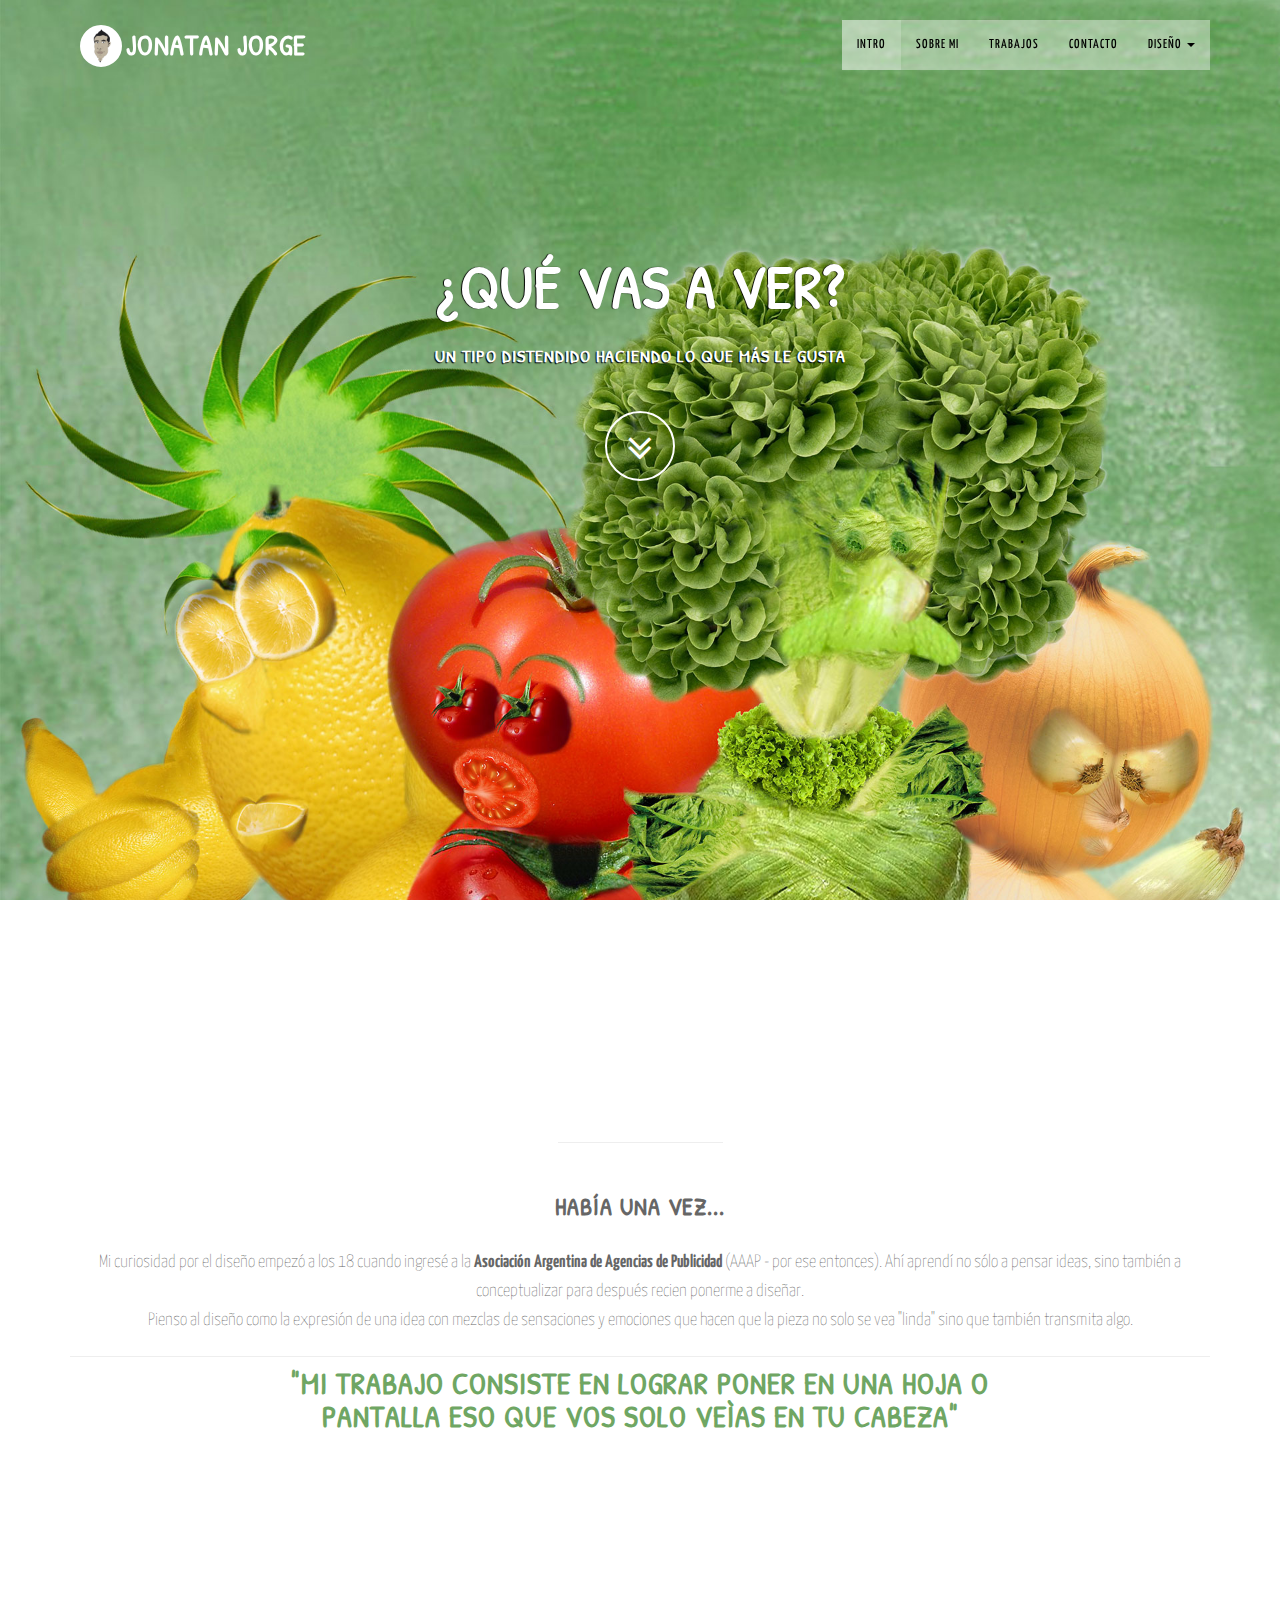
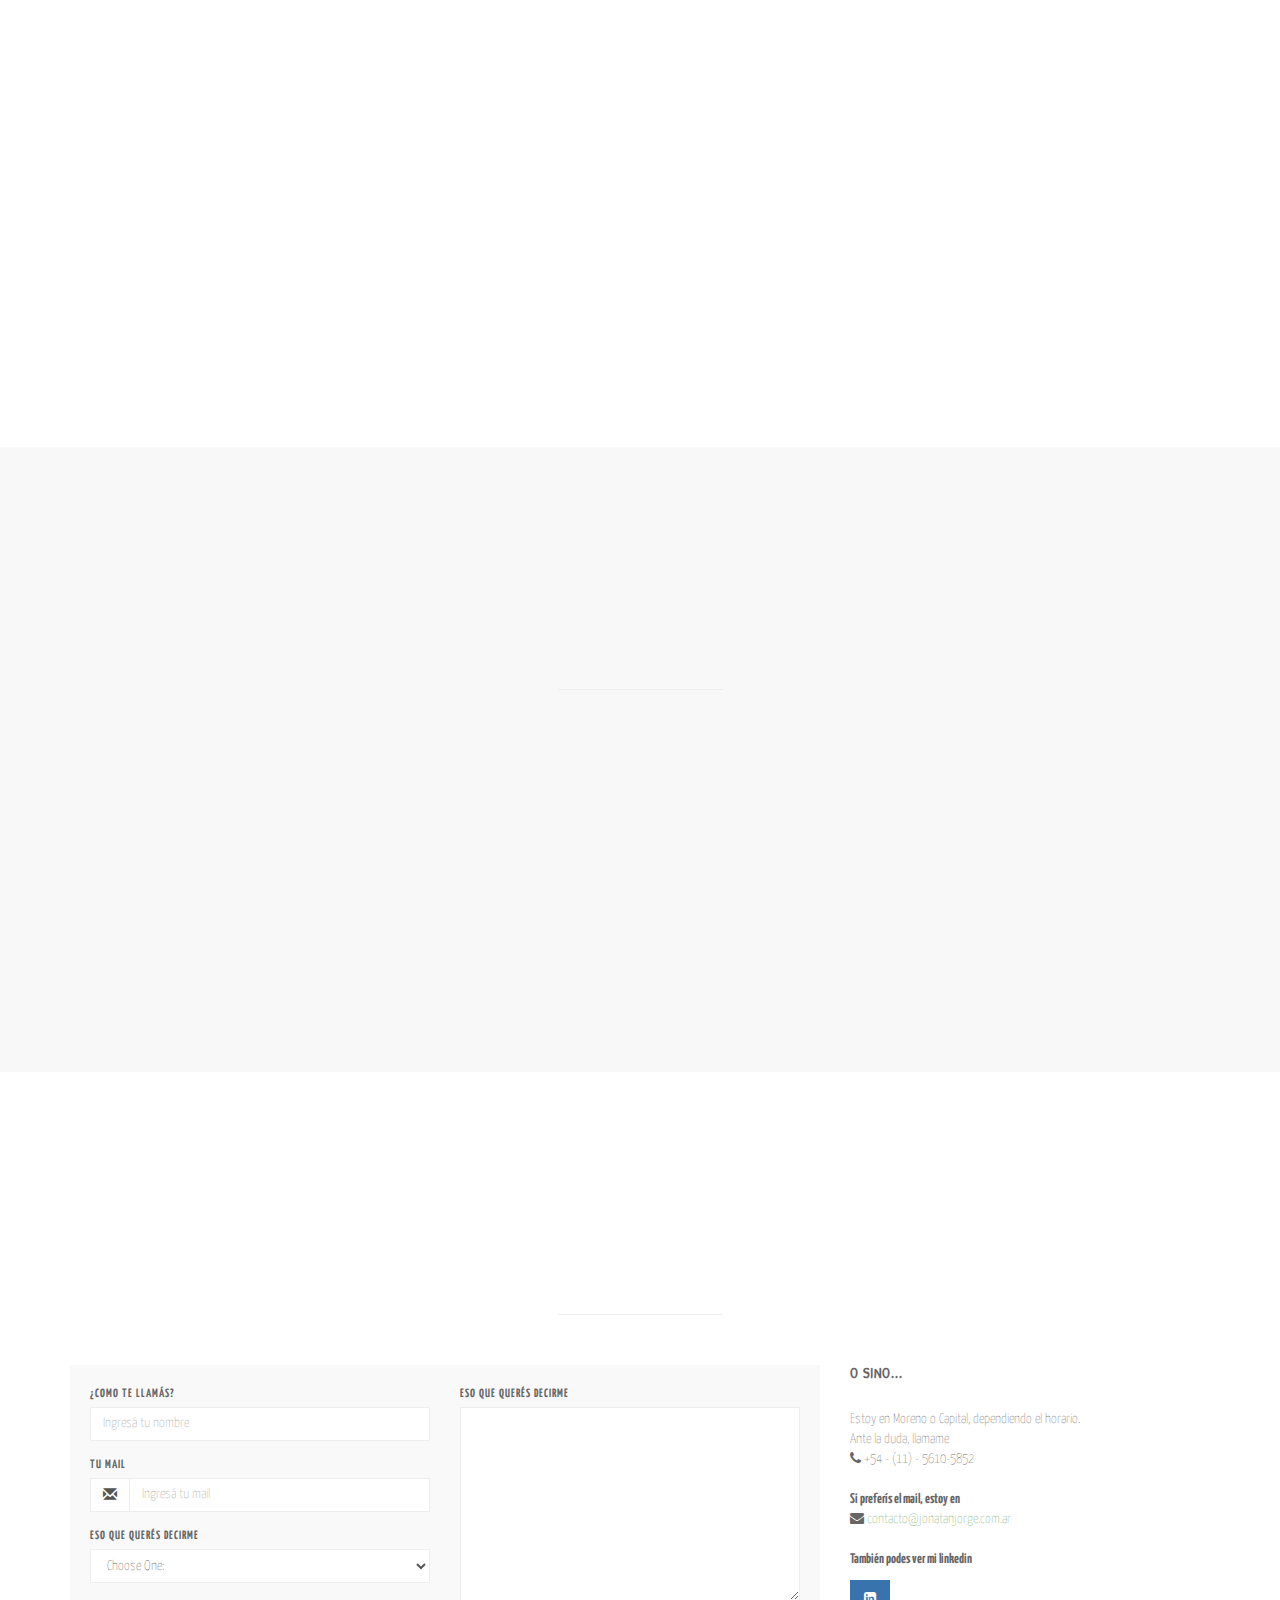
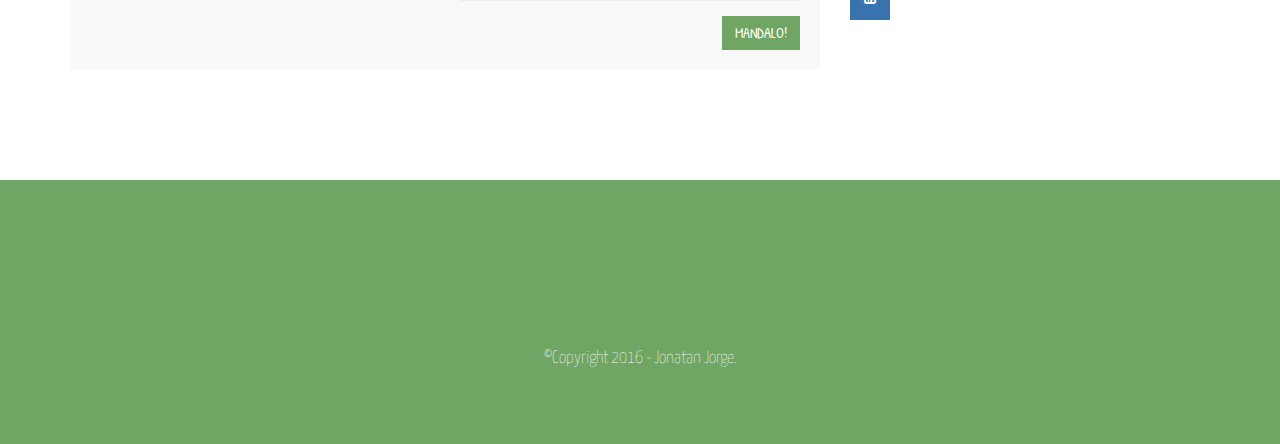
<file: disenio.html>
<!DOCTYPE html>
<html lang="es">

<head>
    <meta charset="utf-8">
    <meta name="viewport" content="width=device-width, initial-scale=1.0">

    <meta name="author" content="Jonatan Jorge">

    <title>Jonatan Jorge - Diseñador</title>

    <!-- Bootstrap Core CSS -->
    <link href="css/bootstrap.css" rel="stylesheet" type="text/css">

    <!-- Fonts -->
    <link href="font-awesome/css/font-awesome.min.css" rel="stylesheet" type="text/css">
	<link href="css/animate.css" rel="stylesheet" />
    <link href="css/fontello.css" rel="stylesheet">
    <!-- Squad theme CSS -->
    <link href="css/style.css" rel="stylesheet">
	<link href="color/default.css" rel="stylesheet">

</head>

<body id="page-top" data-spy="scroll" data-target=".navbar-custom">
	<!-- Preloader -->
	<div id="preloader">
	  <div id="load"></div>
	</div>

    <nav class="navbar navbar-custom navbar-fixed-top" role="navigation">
        <div class="container">
            <div class="navbar-header page-scroll">
                <button type="button" class="navbar-toggle" data-toggle="collapse" data-target=".navbar-main-collapse">
                    <i class="fa fa-bars"></i>
                </button>
                <a class="navbar-brand" href="disenio.html">
					<img src="img/yo.png" alt="" width="40">
                    <h1>Jonatan Jorge</h1>
                </a>
            </div>

            <!-- Collect the nav links, forms, and other content for toggling -->
            <div class="collapse navbar-collapse navbar-right navbar-main-collapse">
      <ul class="nav navbar-nav">
        <li class="active"><a href="#intro">Intro</a></li>
        <li><a href="#about">Sobre mi</a></li>
		<li><a href="#service">Trabajos</a></li>
		<li><a href="#contact">Contacto</a></li>
        <li class="dropdown">
          <a href="#" class="dropdown-toggle" data-toggle="dropdown">DISEÑO <b class="caret"></b></a>
          <ul class="dropdown-menu">
            <li><a href="disenio.html">Diseño</a></li>
            <li><a href="programacion.html">Programación</a></li>
          </ul>
        </li>
      </ul>
            </div>
            <!-- /.navbar-collapse -->
        </div>
        <!-- /.container -->
    </nav>

	<!-- Section: intro -->
    <section id="intro" class="intro">
	
		<div class="slogan">
			<h2>¿Qué vas a ver?</h2>
			<h4>Un tipo distendido haciendo lo que más le gusta</h4>
		</div>
		<div class="page-scroll">
			<a href="#about" class="btn btn-circle">
				<i class="fa fa-angle-double-down animated"></i>
			</a>
		</div>
    </section>
	<!-- /Section: intro -->

	<!-- Section: about -->
    <section id="about" class="home-section text-center">
		<div class="heading-about">
			<div class="container">
			<div class="row">
				<div class="col-lg-8 col-lg-offset-2">
					<div class="wow bounceInDown" data-wow-delay="0.4s">
					<div class="section-heading">
					<h2>Sobre mi</h2>
					<i class="fa fa-2x fa-angle-down"></i>

					</div>
					</div>
				</div>
			</div>
			</div>
		</div>
		<div class="container">

		<div class="row">
			<div class="col-lg-2 col-lg-offset-5">
				<hr class="marginbot-50">
			</div>
		</div>

		<div class="row">
			<div class="col-xs-12">
				<h3>Había una vez...</h3>
				<p>Mi curiosidad por el diseño empezó a los 18 cuando ingresé a la <strong>Asociación Argentina de Agencias de Publicidad</strong> (AAAP - por ese entonces). Ahí aprendí no sólo a pensar ideas, sino también a conceptualizar para después recien ponerme a diseñar.<br>
				Pienso al diseño como la expresión de una idea con mezclas de sensaciones y emociones que hacen que la pieza no solo se vea "linda" sino que también transmita algo.</p>
				<hr class="marginbot-10">
				<div class="col-xs-12 col-sm-10 col-sm-offset-1 col-md-8 col-md-offset-2 marginbot-50">
					<h2 class="text-green"><strong>"Mi trabajo consiste en lograr poner en una hoja o pantalla eso que vos solo veìas en tu cabeza"</strong></h2>
				</div>
			</div>
		</div>

        <div class="row text-center">
            <div class="col-xs-6 col-sm-4 col-md-4">
				<div class="wow bounceInUp" data-wow-delay="0.5s">
                <div class="team boxed-grey">
                    <div class="inner">
						<h5>Adobe Illustrator</h5>
						<p class="subtitle">Super Saiyan</p>
                        <div class="avatar"><img src="img/team/2.jpg" alt="" class="img-responsive img-circle" /></div>

                    </div>
                </div>
				</div>
            </div>
			<div class="col-xs-6 col-sm-4 col-md-4">
				<div class="wow bounceInUp" data-wow-delay="0.8s">
                <div class="team boxed-grey">
                    <div class="inner">
						<h5>Adobe Photoshop</h5>
						<p class="subtitle">Un crack!</p>
                        <div class="avatar"><img src="img/team/3.jpg" alt="" class="img-responsive img-circle" /></div>

                    </div>
                </div>
				</div>
            </div>
			<div class="col-xs-6 col-sm-4 col-md-4">
				<div class="wow bounceInUp" data-wow-delay="1s">
                <div class="team boxed-grey">
                    <div class="inner">
						<h5>Adobe Flash</h5>
                        <p class="subtitle">Sólo animaciones</p>
                        <div class="avatar"><img src="img/team/4.jpg" alt="" class="img-responsive img-circle" /></div>

                    </div>
                </div>
				</div>
            </div>
        </div>		
		</div>
	</section>
	<!-- /Section: about -->
	

	<!-- Section: services -->
    <section id="service" class="home-section text-center bg-gray">
		
		<div class="heading-about">
			<div class="container">
			<div class="row">
				<div class="col-lg-8 col-lg-offset-2">
					<div class="wow bounceInDown" data-wow-delay="0.4s">
					<div class="section-heading">
					<h2>Trabajos</h2>
						<a href="#"><i class="fa fa-2x fa-angle-down"></i></a>

					</div>
					</div>
				</div>
			</div>
			</div>
		</div>
		<div class="container">
		<div class="row">
			<div class="col-lg-2 col-lg-offset-5">
				<hr class="marginbot-50">
			</div>
		</div>
        <div class="row">
            <div class="col-sm-3 col-md-3">
				<div class="wow fadeInLeft" data-wow-delay="0.2s">
                <div class="service-box">
					<div class="service-icon">
						<a href="#"><i class="icon icon-diseniografico"></i></a>
					</div>
					<div class="service-desc">
						<h5>Diseño gráfico</h5>
						<p>Vestibulum tincidunt enim in pharetra malesuada. Duis semper magna metus electram accommodare.</p>
					</div>
                </div>
				</div>
            </div>
			<div class="col-sm-3 col-md-3">
				<div class="wow fadeInUp" data-wow-delay="0.2s">
                <div class="service-box">
					<div class="service-icon">
						<a href="#"><i class="icon icon-publicidad"></i></a>
					</div>
					<div class="service-desc">
						<h5>Publicidad</h5>
						<p>Vestibulum tincidunt enim in pharetra malesuada. Duis semper magna metus electram accommodare.</p>
					</div>
                </div>
				</div>
            </div>
			<div class="col-sm-3 col-md-3">
				<div class="wow fadeInUp" data-wow-delay="0.2s">
                <div class="service-box">
					<div class="service-icon">
						<a href="#"><i class="icon icon-web"></i></a>
					</div>
					<div class="service-desc">
						<h5>Web</h5>
						<p>Vestibulum tincidunt enim in pharetra malesuada. Duis semper magna metus electram accommodare.</p>
					</div>
                </div>
				</div>
            </div>
			<div class="col-sm-3 col-md-3">
				<div class="wow fadeInRight" data-wow-delay="0.2s">
                <div class="service-box">
					<div class="service-icon">
						<a href="#"><i class="icon icon-animaciones"></i></a>
					</div>
					<div class="service-desc">
						<h5>Animaciones</h5>
						<p>Vestibulum tincidunt enim in pharetra malesuada. Duis semper magna metus electram accommodare.</p>
					</div>
                </div>
				</div>
            </div>
        </div>		
		</div>
	</section>
	<!-- /Section: services -->
	

	

	<!-- Section: contact -->
    <section id="contact" class="home-section text-center">
		<div class="heading-contact">
			<div class="container">
			<div class="row">
				<div class="col-lg-8 col-lg-offset-2">
					<div class="wow bounceInDown" data-wow-delay="0.4s">
					<div class="section-heading">
					<h2>Contactame</h2>
					<i class="fa fa-2x fa-angle-down"></i>

					</div>
					</div>
				</div>
			</div>
			</div>
		</div>
		<div class="container">

		<div class="row">
			<div class="col-lg-2 col-lg-offset-5">
				<hr class="marginbot-50">
			</div>
		</div>
    <div class="row">
        <div class="col-lg-8">
            <div class="boxed-grey">
                <form id="contact-form">
                <div class="row">
                    <div class="col-md-6">
                        <div class="form-group">
                            <label for="name">
                                ¿Como te llamás?</label>
                            <input type="text" class="form-control" id="name" placeholder="Ingresá tu nombre" required="required" />
                        </div>
                        <div class="form-group">
                            <label for="email">
                                Tu mail</label>
                            <div class="input-group">
                                <span class="input-group-addon"><span class="glyphicon glyphicon-envelope"></span>
                                </span>
                                <input type="email" class="form-control" id="email" placeholder="Ingresá tu mail" required="required" /></div>
                        </div>
                        <div class="form-group">
                            <label for="subject">
                                Eso que querés decirme</label>
                            <select id="subject" name="subject" class="form-control" required="required">
                                <option value="na" selected="">Choose One:</option>
                                <option value="service">General Customer Service</option>
                                <option value="suggestions">Suggestions</option>
                                <option value="product">Product Support</option>
                            </select>
                        </div>
                    </div>
                    <div class="col-md-6">
                        <div class="form-group">
                            <label for="name">
								Eso que querés decirme</label>
                            <textarea name="message" id="message" class="form-control" rows="9" cols="25" required="required"
                                placeholder=""></textarea>
                        </div>
                    </div>
                    <div class="col-md-12">
                        <button type="submit" class="btn btn-skin pull-right" id="btnContactUs">
                            Mandalo!</button>
                    </div>
                </div>
                </form>
            </div>
        </div>
		
		<div class="col-lg-4">
			<div class="widget-contact">
				<h5>O sino...</h5>

				<address>
				  Estoy en Moreno o Capital, dependiendo el horario. <br>
				  Ante la duda, llamame <br>
					<i class="fa fa-phone">  </i>  +54 - (11) - 5610-5852
				</address>

				<address>
				  <strong>Si preferís el mail, estoy en </strong><br>
				  <i class="fa fa-envelope"></i><a href="mailto:#">  contacto@jonatanjorge.com.ar</a>
				</address>	
				<address>
				  <strong>También podes ver mi linkedin</strong><br>
                       	<ul class="company-social">
                            <li class="social-facebook"><a href="#" target="_blank"><i class="fa fa-linkedin-square"></i></a></li>
                            <!--<li class="social-twitter"><a href="#" target="_blank"><i class="fa fa-twitter"></i></a></li>-->
                            <!--<li class="social-dribble"><a href="#" target="_blank"><i class="fa fa-dribbble"></i></a></li>-->
                            <!--<li class="social-google"><a href="#" target="_blank"><i class="fa fa-google-plus"></i></a></li>-->
                        </ul>	
				</address>					
			
			</div>	
		</div>
    </div>	

		</div>
	</section>
	<!-- /Section: contact -->

	<footer>
		<div class="container">
			<div class="row">
				<div class="col-md-12 col-lg-12">
					<div class="wow shake" data-wow-delay="0.4s">
					<div class="page-scroll marginbot-30">
						<a href="#intro" id="totop" class="btn btn-circle">
							<i class="fa fa-angle-double-up animated"></i>
						</a>
					</div>
					</div>
					<p>&copy;Copyright 2016 - Jonatan Jorge.</p>
				</div>
			</div>	
		</div>
	</footer>

    <!-- Core JavaScript Files -->
    <script src="js/jquery.min.js"></script>
    <script src="js/bootstrap.min.js"></script>
    <script src="js/jquery.easing.min.js"></script>	
	<script src="js/jquery.scrollTo.js"></script>
	<script src="js/wow.min.js"></script>
    <!-- Custom Theme JavaScript -->
    <script src="js/custom.js"></script>

</body>

</html>
</file>
<file: css/fontello.css>
@font-face {
  font-family: 'fontello';
  src: url('../fonts/fontello.eot?55499377');
  src: url('../fonts/fontello.eot?55499377#iefix') format('embedded-opentype'),
       url('../fonts/fontello.woff2?55499377') format('woff2'),
       url('../fonts/fontello.woff?55499377') format('woff'),
       url('../fonts/fontello.ttf?55499377') format('truetype'),
       url('../fonts/fontello.svg?55499377#fontello') format('svg');
  font-weight: normal;
  font-style: normal;
}
/* Chrome hack: SVG is rendered more smooth in Windozze. 100% magic, uncomment if you need it. */
/* Note, that will break hinting! In other OS-es font will be not as sharp as it could be */
/*
@media screen and (-webkit-min-device-pixel-ratio:0) {
  @font-face {
    font-family: 'fontello';
    src: url('../font/fontello.svg?55499377#fontello') format('svg');
  }
}
*/
 
 [class^="icon-"]:before, [class*=" icon-"]:before {
     font-size: 50px;
  font-family: "fontello";
  font-style: normal;
  font-weight: normal;
  speak: none;
 
  display: inline-block;
  text-decoration: inherit;
  width: 1em;
  margin-right: .2em;
  text-align: center;
  /* opacity: .8; */
 
  /* For safety - reset parent styles, that can break glyph codes*/
  font-variant: normal;
  text-transform: none;
 
  /* fix buttons height, for twitter bootstrap */
  line-height: 1em;
 
  /* Animation center compensation - margins should be symmetric */
  /* remove if not needed */
  margin-left: .2em;
 
  /* you can be more comfortable with increased icons size */
  /* font-size: 120%; */
 
  /* Font smoothing. That was taken from TWBS */
  -webkit-font-smoothing: antialiased;
  -moz-osx-font-smoothing: grayscale;
 
  /* Uncomment for 3D effect */
   text-shadow: 1px 1px 1px rgba(127, 127, 127, 0.3);
     transition: all .2s;
     -webkit-transition: all .2s;
     -moz-transition: all .2s;
}




 
.icon-publicidad:before { content: '\e800'; } /* '' */
.icon-web:before { content: '\e801'; } /* '' */
.icon-diseniografico:before { content: '\e802'; } /* '' */
.icon-animaciones:before { content: '\e803'; } /* '' */
</file>
<file: css/style.css>
/* ==== Google font ==== */
/*---------------------------FUENTES----------------------------*/
@import url(https://fonts.googleapis.com/css?family=Patrick+Hand+SC&subset=latin,latin-ext);

@import url(https://fonts.googleapis.com/css?family=Yanone+Kaffeesatz:200,300,400,700);

/*@import url('http://fonts.googleapis.com/css?family=Lato:100,300,400,700,900,100italic,300italic,400italic,700italic,900italic|"Patrick Hand SC":700|Merriweather:400italic');*/


body {
    width: 100%;
    height: 100%;
    /*font-family: 'Lato',sans-serif;*/
    font-family: 'Yanone Kaffeesatz', sans-serif;
    font-weight: 100;
    color: #666;
    background-color: #fff;
}

html {
    width: 100%;
    height: 100%;
}

h1,
h2,
h3,
h4,
h5,
h6 {
    margin: 0 0 30px;
    text-transform: uppercase;
    font-family: "Patrick Hand SC",sans-serif;
    font-weight: 700;
    letter-spacing: 1px;
}

p {
    margin: 0 0 20px;
    font-size: 18px;
    line-height: 1.6em;
}

p.lead {
	font-weight: 600;
}

a {
    color: #28c3ab;
    -webkit-transition: all .2s ease-in-out;
    -moz-transition: all .2s ease-in-out;
    transition: all .2s ease-in-out;
}

a:hover,
a:focus {
    text-decoration: none;
    color: #176e61;
}

.light {
    font-weight: 400;
}

.navbar {
    margin-bottom: 0;
    border-bottom: 1px solid rgba(255,255,255,.3);

}

.navbar-brand {
    font-weight: 700;
}
.navbar-brand {
  height: 40px;
  padding: 5px 15px;
  font-size: 18px;
  line-height: 1em;
}

.navbar-brand h1{
	color: #fff;
  font-size: 28px;
  line-height: 40px;
    display: inline-block;
    transition: all 1.5s;
    -webkit-transition: all 1.5s;
    -moz-transition: all 1.5s;
}


.navbar-brand img{
    display: inline-block;
    width:42px;
    height:42px;
    border-radius: 50%;
    background-color: #fff;
    margin-left: 10px;
    vertical-align: top;
    border:3px solid #fff;
    transition: all 1.5s;
    -webkit-transition: all 1.5s;
    -moz-transition: all 1.5s;
}

.navbar-brand:focus {
    outline: 0;
}

.nav.navbar-nav {
    background-color: rgba(255,255,255,.4);
}

.navbar-custom.top-nav-collapse .nav.navbar-nav {
    background-color: rgba(0,0,0,0);
}


.navbar-custom ul.nav li a {
    font-size: 13px;
    letter-spacing: 1px;
    color: #000;
    text-transform: uppercase;
    font-weight: 500;
}

.navbar-custom.top-nav-collapse ul.nav li a {
	    -webkit-transition: all .2s ease-in-out;
    -moz-transition: all .2s ease-in-out;
    transition: all .2s ease-in-out;
	color: #fff;
}

.top-nav-collapse .navbar-brand h1{
    font-size: 21px;
    transition: all 1.5s;
    -webkit-transition: all 1.5s;
    -moz-transition: all 1.5s;
}

.top-nav-collapse .navbar-brand img{
    width: 35px;
    height: auto;
    margin-top:3px;
    transition: all 1.5s;
    -webkit-transition: all 1.5s;
    -moz-transition: all 1.5s;
}

.navbar-custom ul.nav ul.dropdown-menu {
	  border-radius: 0;
}

.navbar-custom ul.nav ul.dropdown-menu li {
	border-bottom: 1px solid #f5f5f5;

}

.navbar-custom ul.nav ul.dropdown-menu li:last-child{
	border-bottom: none;
}

.navbar-custom ul.nav ul.dropdown-menu li a {
	padding: 10px 20px;
}

.navbar-custom ul.nav ul.dropdown-menu li a:hover {
	background: #fefefe;
}

.navbar-custom.top-nav-collapse ul.nav ul.dropdown-menu li a {
	color: #666;
}

.navbar-custom .nav li a {
    -webkit-transition: background .3s ease-in-out;
    -moz-transition: background .3s ease-in-out;
    transition: background .3s ease-in-out;
}

.navbar-custom .nav li a:hover,
.navbar-custom .nav li a:focus,
.navbar-custom .nav li.active {
    outline: 0;
    background-color: rgba(255,255,255,.2);
}
.navbar-custom .nav li a:hover,
.navbar-custom .nav li a:focus,
.navbar-custom .nav li.active {
    outline: 0;
    background-color: rgba(255,255,255,.2);
}

.navbar-toggle {
    padding: 4px 6px;
    font-size: 14px;
    color: #000000;
}

.navbar-toggle:focus,
.navbar-toggle:active {
    outline: 0;
}


/* loader */
#preloader {
    background: #ffffff;
    bottom: 0;
    height: 100%;
    left: 0;
    position: fixed;
    right: 0;
    top: 0;
    width: 100%;
    z-index: 999;
}


#loaderInner {
    background:#ffffff url(../img/spinner.gif) center center no-repeat;
    height: 60px;
    left: 50%;
    margin: -50px 0 0 -50px;
    position: absolute;
    top: 50%;
    width: 60px;
}

@keyframes boxSpin{
  0%{
    transform: translate(-10px, 0px);
  }
  25%{
    transform: translate(10px, 10px);
  }
  50%{
    transform: translate(10px, -10px);
  }
  75%{
    transform: translate(-10px, -10px);
  }
  100%{
    transform: translate(-10px, 10px);
  }
}


@keyframes shadowSpin{
  0%{
    box-shadow: 10px -10px #39CCCC, -10px 10px #FFDC00;
  }
  25%{
    box-shadow: 10px 10px #39CCCC, -10px -10px #FFDC00;
  }
  50%{
    box-shadow: -10px 10px #39CCCC, 10px -10px #FFDC00;
  }
  75%{
    box-shadow: -10px -10px #39CCCC, 10px 10px #FFDC00;
  }
  100%{
    box-shadow: 10px -10px #39CCCC, -10px 10px #FFDC00;
  }
}

#load {
	z-index: 9999;
  background-color: #FF4136;
  opacity: 0.75;
  width: 10px;
  height: 10px;
  position: absolute;
  top: 50%;
  margin: -5px auto 0 auto;
  left: 0;
  right: 0;
  border-radius: 0px;
  border: 5px solid #FF4136;
  box-shadow: 10px 0px #39CCCC, 10px 0px #01FF70;
  animation: shadowSpin 1s ease-in-out infinite;
}

/* misc */
hr {
  margin-top: 10px;
}

/* margins */
.marginbot-0{margin-bottom:0 !important;}
.marginbot-10{margin-bottom:10px !important;}
.marginbot-20{margin-bottom:20px !important;}
.marginbot-30{margin-bottom:30px !important;}
.marginbot-40{margin-bottom:40px !important;}
.marginbot-50{margin-bottom:50px !important;}

/* ===========================
--- General sections
============================ */

.home-section {
    padding-top: 110px;
    padding-bottom: 110px;
	display:block;
    position:relative;
    z-index:120;
}


.section-heading h2 {
	font-size: 40px;
    color: #5a8450;
}
.section-heading i {
	margin-bottom: 20px;
}


/* --- section bg var --- */

.bg-white {
	background: #fff;
}

.bg-gray {
	background: #f8f8f8;
}


.bg-dark {
	background: #575757;
}

/* --- section color var --- */

.text-light {
	color: #fff;
}



/* ===========================
--- Intro
============================ */

.intro {
	width:100%;
	position:relative;

	background: url(../img/bg1.jpg) no-repeat top center;
    background-size: cover;
}

#intro.intro {
	padding:20% 0 0 0;
}

.intro .slogan {
	text-align: center;

}

.intro .page-scroll {
	text-align: center;
}

.brand-heading {
    font-size: 40px;
}

.intro-text {
    font-size: 18px;
}

.intro .slogan h2 {
	color: #FFF;
	text-shadow: none;
	font-size: 60px;
	line-height: 60px;
	font-weight: 700;
	font-family: "Patrick Hand SC", sans-serif;
	background-color: rgba(0, 0, 0, 0);
	text-decoration: none;
	text-transform: uppercase;
	border-width: 0px;
	border-color: #000;
	border-style: none;
	text-shadow: -1px 0 1px #000;
}

.intro .slogan h4 {
	color: #fff;
	text-shadow: -1px 1px 1px #000;
}


/* ===========================
--- About
============================ */

.boxed-grey {
	background: #f9f9f9;
	padding: 20px;
}

.team h5 {
	margin-bottom: 10px;
}

.team p.subtitle {
	margin-bottom: 10px;
}

.avatar {
	margin-bottom: 20px;
}

.team-social {
	margin-left: 0;
	padding-left: 0;

}

.team-social {
	text-align: center;
}

.team-social li{
    display: inline-block;
	margin:0 !important;
	padding:0;
}


.team-social a{
	margin:0;
	padding:0;
    display: block;
	width: 40px;
    height: 40px;
    line-height: 40px;
    text-align: center;
    background: #3bbec0;
	color: #fff;
    -webkit-transition: background .3s ease-in-out;
    transition: background .3s ease-in-out;
}
.team-social a i{
	text-align: center;
	margin:0;
	padding:0;
}
.team-social .social-facebook a{background: #3873ae;}
.team-social .social-twitter a{background: #62c6f8;}
.team-social .social-dribble a{background: #d74980;}
.team-social .social-deviantart a{background: #8da356;}
.team-social .social-google a{background: #000;}
.team-social .social-vimeo a{background: #51a6d3;}
.team-social .social-facebook a:hover{background: #4893ce;}
.team-social .social-twitter a:hover{background: #82e6ff;}
.team-social .social-dribble a:hover{background: #f769a0;}
.team-social .social-deviantart a:hover{background: #adc376;}
.team-social .social-google a:hover{background: #333;}
.team-social .social-vimeo a:hover{background: #71c6f3;}


/* ===========================
--- Services
============================ */

.service-icon {
	margin-bottom: 20px;
}



/* ===========================
--- Contact
============================ */

form#contact-form .form-group label {
	text-align: left !important;
	display: block;
	text-transform: uppercase;
	letter-spacing: 1px;
	font-size: 12px;
}
form#contact-form input,form#contact-form select,form#contact-form textarea {
	border-radius: 0;
	border: 1px solid #eee;
  -webkit-box-shadow: none;
          box-shadow:  none;
}

form#contact-form input:focus,form#contact-form select:focus,form#contact-form textarea:focus {
  -webkit-box-shadow: 0 1px 2px rgba(0, 0, 0, .05);
          box-shadow: 0 1px 2px rgba(0, 0, 0, .05);
}
.input-group-addon {
  background-color: #fefefe;
  border: 1px solid #eee;
  border-radius: 0;
}

.widget-contact {
	text-align: left;
}


.company-social {
	margin-left: 0;
	padding-left: 0;
	margin-top: 10px;
}

.company-social {
	text-align: left;
}

.company-social li{
    display: inline-block;
	margin:0 !important;
	padding:0;
}


.company-social a{
	margin:0;
	padding:0;
    display: block;
	width: 40px;
    height: 40px;
    line-height: 40px;
    text-align: center;
    background: #3bbec0;
	color: #fff;
    -webkit-transition: background .3s ease-in-out;
    transition: background .3s ease-in-out;
}
.company-social a i{
	text-align: center;
	margin:0;
	padding:0;
}
.company-social .social-facebook a{background: #3873ae;}
.company-social .social-twitter a{background: #62c6f8;}
.company-social .social-dribble a{background: #d74980;}
.company-social .social-deviantart a{background: #8da356;}
.company-social .social-google a{background: #000;}
.company-social .social-vimeo a{background: #51a6d3;}
.company-social .social-facebook a:hover{background: #4893ce;}
.company-social .social-twitter a:hover{background: #82e6ff;}
.company-social .social-dribble a:hover{background: #f769a0;}
.company-social .social-deviantart a:hover{background: #adc376;}
.company-social .social-google a:hover{background: #333;}
.company-social .social-vimeo a:hover{background: #71c6f3;}



/* ===========================
--- Footer
============================ */

footer {
	text-align: center;
	padding: 50px 0 ;

}

footer p {
	color: #f8f8f8;
}

/* ==========================
Parallax
============================= */

#parallax1{
	background-image: url(../img/parallax/1.jpg);
}

#parallax1:after {
	background-image: url([data-uri]);
	content: "";
	position: absolute;
	bottom: 0;
	left: 0;
	right: 0;
	top: 0;
	opacity: 0.7;
	z-index: -1;
}


#parallax2{
	background-image: url(../img/parallax/2.jpg);

}

#parallax2:after  {
	background-image: url([data-uri]);
	content: "";
	position: absolute;
	bottom: 0;
	left: 0;
	right: 0;
	top: 0;
	opacity: 0.7;
	z-index: -1;
}


/* ===========================
--- Elements
============================ */

.btn {
	border-radius: 0;
    text-transform: uppercase;
    font-family: "Patrick Hand SC",sans-serif;
    font-weight: 400;
    -webkit-transition: all .3s ease-in-out;
    -moz-transition: all .3s ease-in-out;
    transition: all .3s ease-in-out;
}


.btn-circle {
    width: 70px;
    height: 70px;
    margin-top: 15px;
    padding: 7px 16px;
    border: 2px solid #fff;
    border-radius: 50%;
    font-size: 40px;
    color: #fff;
    background: 0 0;
    -webkit-transition: background .3s ease-in-out;
    -moz-transition: background .3s ease-in-out;
    transition: background .3s ease-in-out;
}

.btn-circle.btn-dark {
    border: 2px solid #666;
    color: #666;
}


.btn-circle:hover,
.btn-circle:focus {
    outline: 0;
    color: #fff;
    background: rgba(255,255,255,.1);
}

.btn-circle.btn-dark :hover,
.btn-circle.btn-dark :focus {
    outline: 0;
    color: #999;
    background: #fff;
}

.btn-circle.btn-dark :hover i,
.btn-circle.btn-dark :focus i{
    color: #999;
}

.page-scroll .btn-circle i.animated {
    -webkit-transition-property: -webkit-transform;
    -webkit-transition-duration: 1s;
    -moz-transition-property: -moz-transform;
    -moz-transition-duration: 1s;
}

.page-scroll .btn-circle:hover i.animated {
    -webkit-animation-name: pulse;
    -moz-animation-name: pulse;
    -webkit-animation-duration: 1.5s;
    -moz-animation-duration: 1.5s;
    -webkit-animation-iteration-count: infinite;
    -moz-animation-iteration-count: infinite;
    -webkit-animation-timing-function: linear;
    -moz-animation-timing-function: linear;
}

@-webkit-keyframes pulse {
    0 {
        -webkit-transform: scale(1);
        transform: scale(1);
    }

    50% {
        -webkit-transform: scale(1.2);
        transform: scale(1.2);
    }

    100% {
        -webkit-transform: scale(1);
        transform: scale(1);
    }
}

@-moz-keyframes pulse {
    0 {
        -moz-transform: scale(1);
        transform: scale(1);
    }

    50% {
        -moz-transform: scale(1.2);
        transform: scale(1.2);
    }

    100% {
        -moz-transform: scale(1);
        transform: scale(1);
    }
}


#text {
    color: #fff;
    background: #ffcc00;
}

#map {
	height: 500px;
}


.btn-skin:hover,
.btn-skin:focus,
.btn-skin:active,
.btn-skin.active {
  color: #fff;
  background-color: #5a8450;
  border-color: #5a8450;
}


.btn-default:hover,
.btn-default:focus {
    border: 1px solid #28c3ab;
    outline: 0;
    color: #000;
    background-color: #28c3ab;
}

.btn-huge {
    padding: 25px;
    font-size: 26px;
}

.banner-social-buttons {
    margin-top: 0;
}


/* Media queries */

@media(min-width:767px) {

    .navbar {
        padding: 20px 0;
        border-bottom: 0;
        letter-spacing: 1px;
        background: 0 0;
        -webkit-transition: background .5s ease-in-out,padding .5s ease-in-out;
        -moz-transition: background .5s ease-in-out,padding .5s ease-in-out;
        transition: background .5s ease-in-out,padding .5s ease-in-out;
    }

    .top-nav-collapse {
        padding: 0;
        background-color: #000;
    }

    .navbar-custom.top-nav-collapse {
        border-bottom: 1px solid rgba(255,255,255,.3);
    }
	
    .intro {
        height: 100%;
        padding: 0;
    }

    .brand-heading {
        font-size: 100px;
    }
	

    .intro-text {
        font-size: 25px;
    }


}
@media (max-width:768px) {
	
	.team.boxed-grey {
		margin-bottom: 30px;
	}
	
	.boxed-grey {
		margin-bottom: 30px;
	}

    .container > .navbar-header{
        padding: 10px 0;
    }

	
}

@media (max-width:480px) {

	.navbar-custom .nav.navbar-nav {
    background-color: rgba(255,255,255,.4);
	}
	
	.navbar.navbar-custom.navbar-fixed-top {
		margin-bottom: 30px;
	}
	
	.tp-banner-container {
		padding-top:40px;
	}

	.page-scroll a.btn-circle {
		width: 40px;
		height: 40px;
		margin-top: 10px;
		padding: 7px 0;
		border: 2px solid #fff;
		border-radius: 50%;
		font-size: 20px;
	}
	
}

.text-green{
    color: #6fa663 !important;
}
</file>
<file: color/default.css>
a,.tp-caption a.btn:hover {
	color: #6fa663;
}
.top-nav-collapse {
	background: #6fa663;
}

.navbar-custom ul.nav ul.dropdown-menu li a:hover {
	color: #6fa663;
}

.owl-theme .owl-controls .owl-page.active span,
.owl-theme .owl-controls.clickable .owl-page:hover span {
    background-color: #6fa663;
}

.widget-avatar .avatar:hover {
    border: 5px solid #6fa663;
}

.bg-skin {
	background: #6fa663;
}

form#contact-form input:focus,form#contact-form select:focus,form#contact-form textarea:focus {
	border-color: #6fa663;
}

footer {
    background-color: #6fa663;
}

.btn-skin {
  color: #fff;
  background-color: #6fa663;
  border-color: #6fa663;
}
</file>
